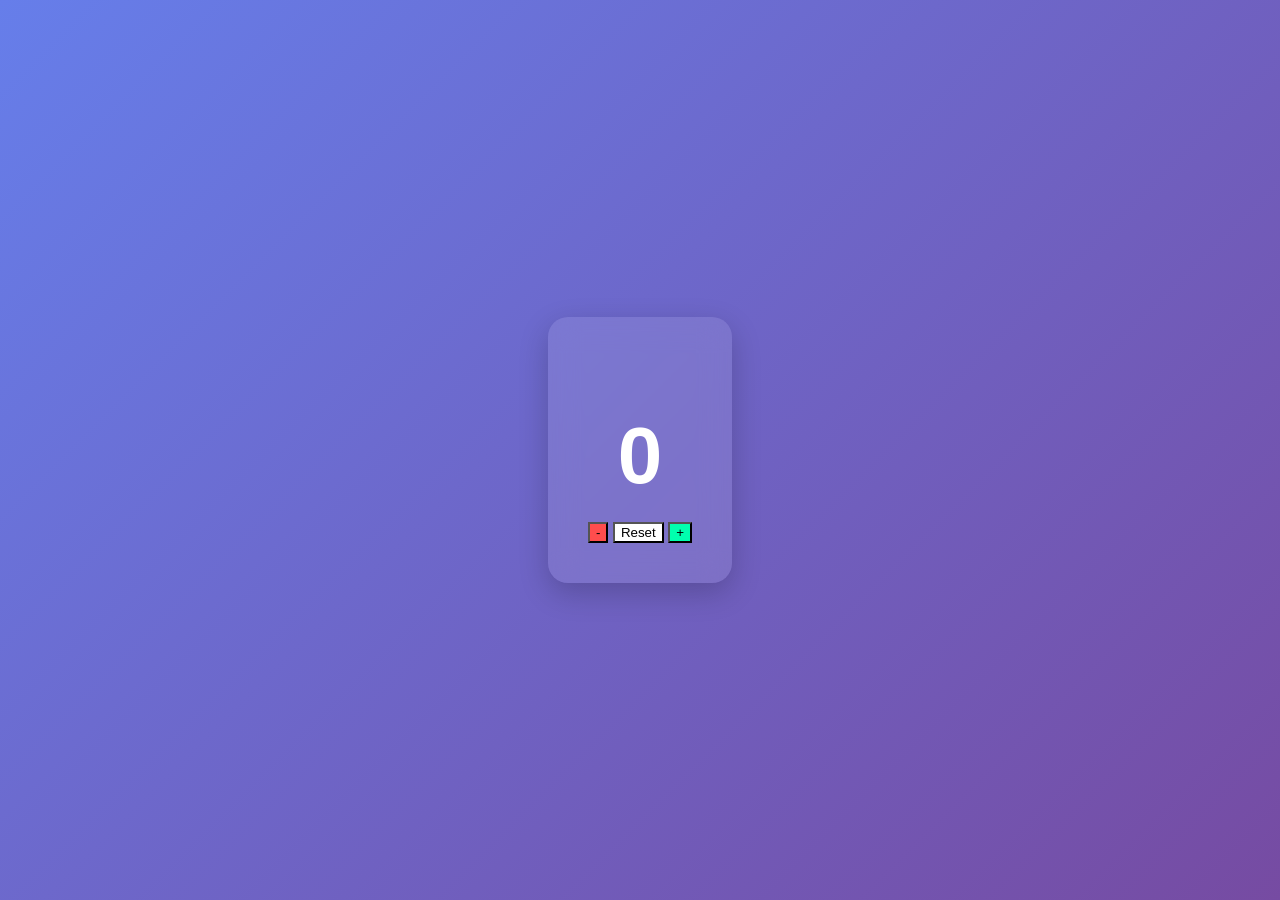
<file: Number Counter/index.html>
<!DOCTYPE html>
<html>
    <head>
        <title>NUMBER COUNTER</title>
        <link rel="stylesheet" href="style.css">
    </head>
    <body>
        <div class="container">
            <h1 id="count">0</h1>
              
            <div class="btns">
                <button id="decrease" name="btn">-</button>
        <button id="reset" name="btn">Reset</button>
        <button id="increase" name="btn">+</button>
            </div>                                      
        </div>
        
        <script src="script.js"></script>
    </body>
</html>
</file>
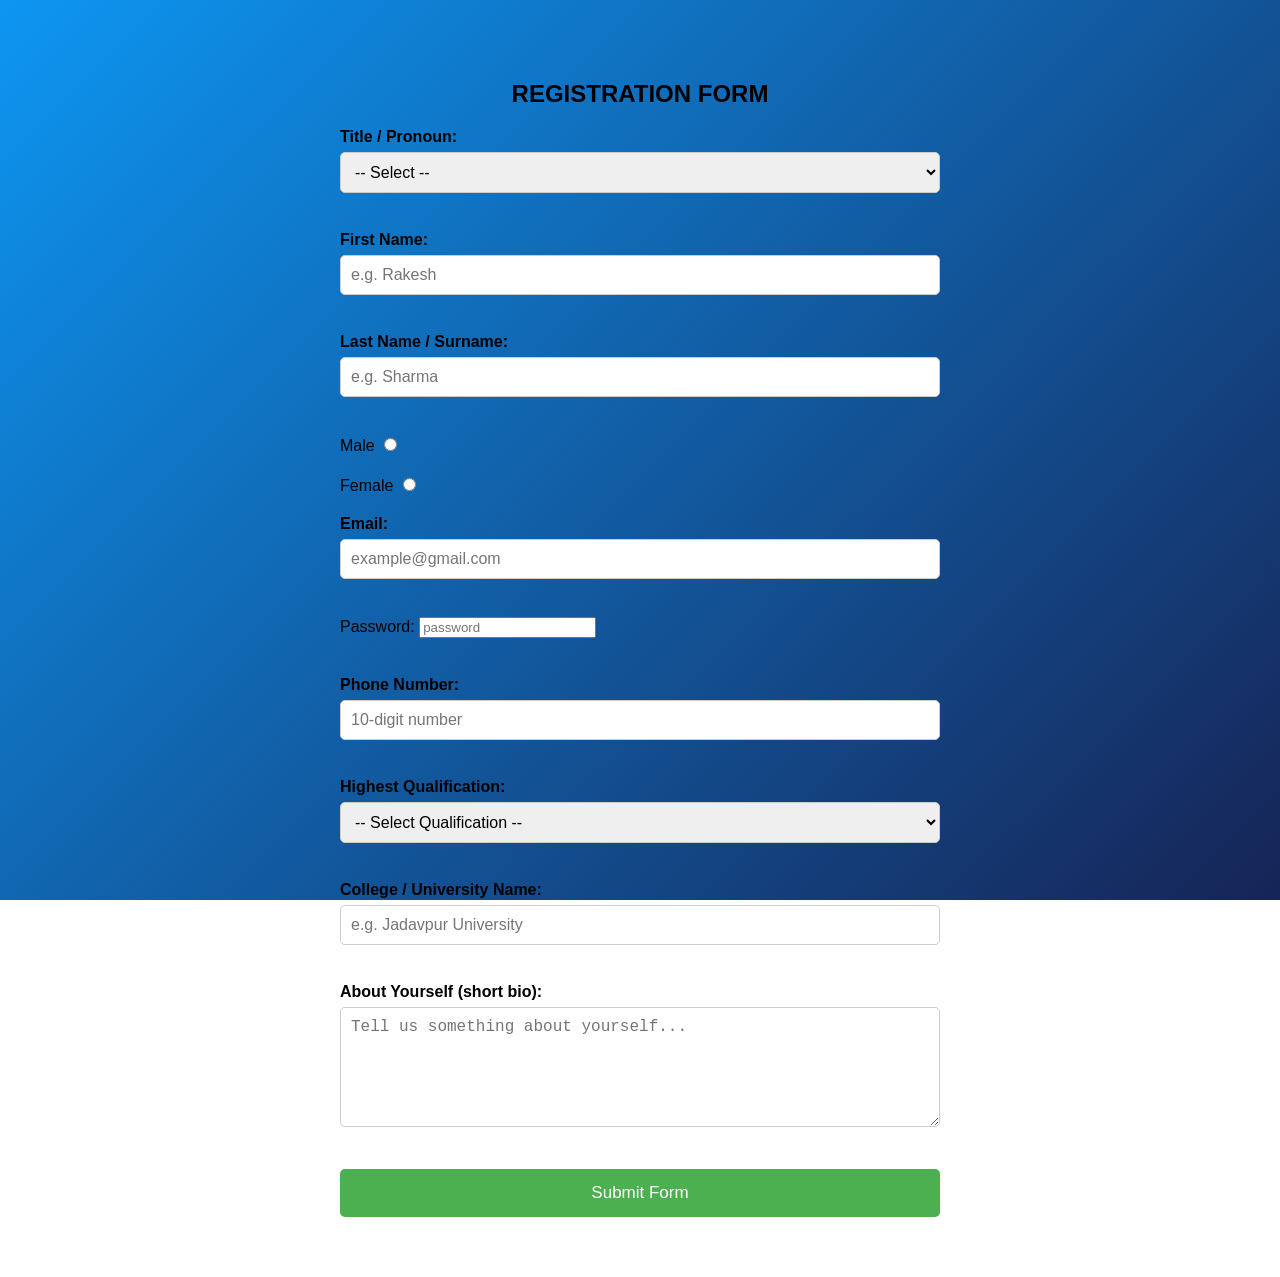
<file: Registration Form/index.html>
<!DOCTYPE html>
<html lang="en">
<head>
    <title>Registration Form</title>
    <link rel="stylesheet" href="style.css">
</head>
<body>

    <h2>REGISTRATION FORM</h2>

    <form>
        
        <div class="form-group">
            <label for="title">Title / Pronoun:</label>
            <select id="title" name="title" required>
                <option value="">-- Select --</option>
                <option value="Mr">Mr</option>
                <option value="Mrs">Mrs</option>
                <option value="Ms">Ms</option>
                <option value="Miss">Miss</option>
                <option value="Dr">Dr</option>
                <option value="Prof">Prof</option>
            </select>
        </div>
<br>
        <div class="form-group">
            <label for="firstname">First Name:</label>
            <input type="text" id="firstname" name="firstname" required placeholder="e.g. Rakesh">
        </div>
<br>
        <div class="form-group">
            <label for="lastname">Last Name / Surname:</label>
            <input type="text" id="lastname" name="lastname" required placeholder="e.g. Sharma">
        </div>
<br>
        <div class="form-group">
            <lable for="gender">Male  </lable>
            <input type="radio" id="male" name="gender" value="Male">
        </div>
        <div class="form-group">
            <lable for="gender">Female</lable>
            <input type="radio" id="female" name="gender" value="Female">
        </div>
        <div class="form-group">
            <label for="email">Email:</label>
            <input type="email" id="email" name="email" required placeholder="example@gmail.com">
        </div>
<br>
        <div class="form-group">
            <lable for="password">Password:</lable>
            <input type="password" id="password" name="password" required placeholder="password">
        </div>
<br>
        <div class="form-group">
            <label for="phone">Phone Number:</label>
            <input type="tel" id="phone" name="phone" placeholder="10-digit number" pattern="[0-9]{10}" title="Please enter 10-digit number">
        </div>
<br>
        <div class="form-group">
            <label for="education">Highest Qualification:</label>
            <select id="education" name="education" required>
                <option value="">-- Select Qualification --</option>
                <option value="10th">10th / Matriculation</option>
                <option value="12th">12th / Intermediate</option>
                <option value="Diploma">Diploma</option>
                <option value="BSc">Bachelor's Degree (BSc / BA / BCom)</option>
                <option value="BTech">B.Tech / BE</option>
                <option value="MSc">Master's Degree (MSc / MA / MCom)</option>
                <option value="MTech">M.Tech / ME</option>
                <option value="MBA">MBA</option>
                <option value="PhD">PhD / Doctorate</option>
                <option value="Other">Other</option>
            </select>
        </div>
<br>
        <div class="form-group">
            <label for="college">College / University Name:</label>
            <input type="text" id="college" name="college" placeholder="e.g. Jadavpur University">
        </div>
<br>
        <div class="form-group">
            <label for="about">About Yourself (short bio):</label>
            <textarea id="about" name="about" placeholder="Tell us something about yourself..."></textarea>
        </div>
<br>
        <button type="submit">Submit Form</button>

    </form>   
</body>
</html>
</file>
<file: Number Counter/style.css>
body {
  margin: 0;
  height: 100vh;
  display: flex;
  justify-content: center;
  align-items: center;
  font-family: 'Poppins', sans-serif;

  background: linear-gradient(135deg, #667eea, #764ba2);
}

.container {
  background: rgba(255, 255, 255, 0.1);
  padding: 40px;
  border-radius: 20px;
  backdrop-filter: blur(15px);
  text-align: center;
  box-shadow: 0 10px 30px rgba(0,0,0,0.2);
}

h1 {
  font-size: 80px;
  color: white;
  margin-bottom: 20px;
  transition: 0.3s;
}

.buttons button {
  padding: 12px 20px;
  margin: 5px;
  border: none;
  border-radius: 10px;
  font-size: 20px;
  cursor: pointer;
  transition: 0.2s;
}

/* Individual button colors */
#increase {
  background: #00ffae;
}

#decrease {
  background: #ff4d4d;
}

#reset {
  background: #ffffff;
}

/* Hover effects */
button:hover {
  transform: scale(1.1);
  opacity: 0.9;
}
</file>
<file: Registration Form/style.css>
body {
            font-family: Arial, Helvetica;
            max-width: 600px;
            margin: 40px auto;
            padding: 20px;
            background: linear-gradient(135deg,#0D96F2,#162456);
            background-repeat: no-repeat;
            background-attachment: fixed;
        }

      
        h2 {
            text-align: center;
            font-family: sans-serif;
            color: (0,0,0);
        }
        
        .form-group {
            margin-bottom: 20px;
        }
        
        label {
            display: block;
            margin-bottom: 6px;
            font-weight: bold;
        }
        
        input[type="text"],
        input[type="email"],
        input[type="tel"],
        select,
        textarea {
            width: 100%;
            padding: 10px;
            border: 1px solid #ccc;
            border-radius: 5px;
            box-sizing: border-box;
            font-size: 16px;
        }
        
        textarea {
            height: 120px;
            resize: vertical;
        }
        
        button {
            background-color: #4CAF50;
            color: white;
            padding: 14px 20px;
            border: none;
            border-radius: 5px;
            cursor: pointer;
            font-size: 17px;
            width: 100%;
            transition: 0.3s;
        }
        
        button:hover {
            background-color: #45a049;
        }
        
input:focus,
textarea:focus,
select:focus{
    outline: none;
    border: 2px solid #0D96F2;
}

box-shadow: 0 10px 25px rgba(0,0,0,0.2);
</file>
